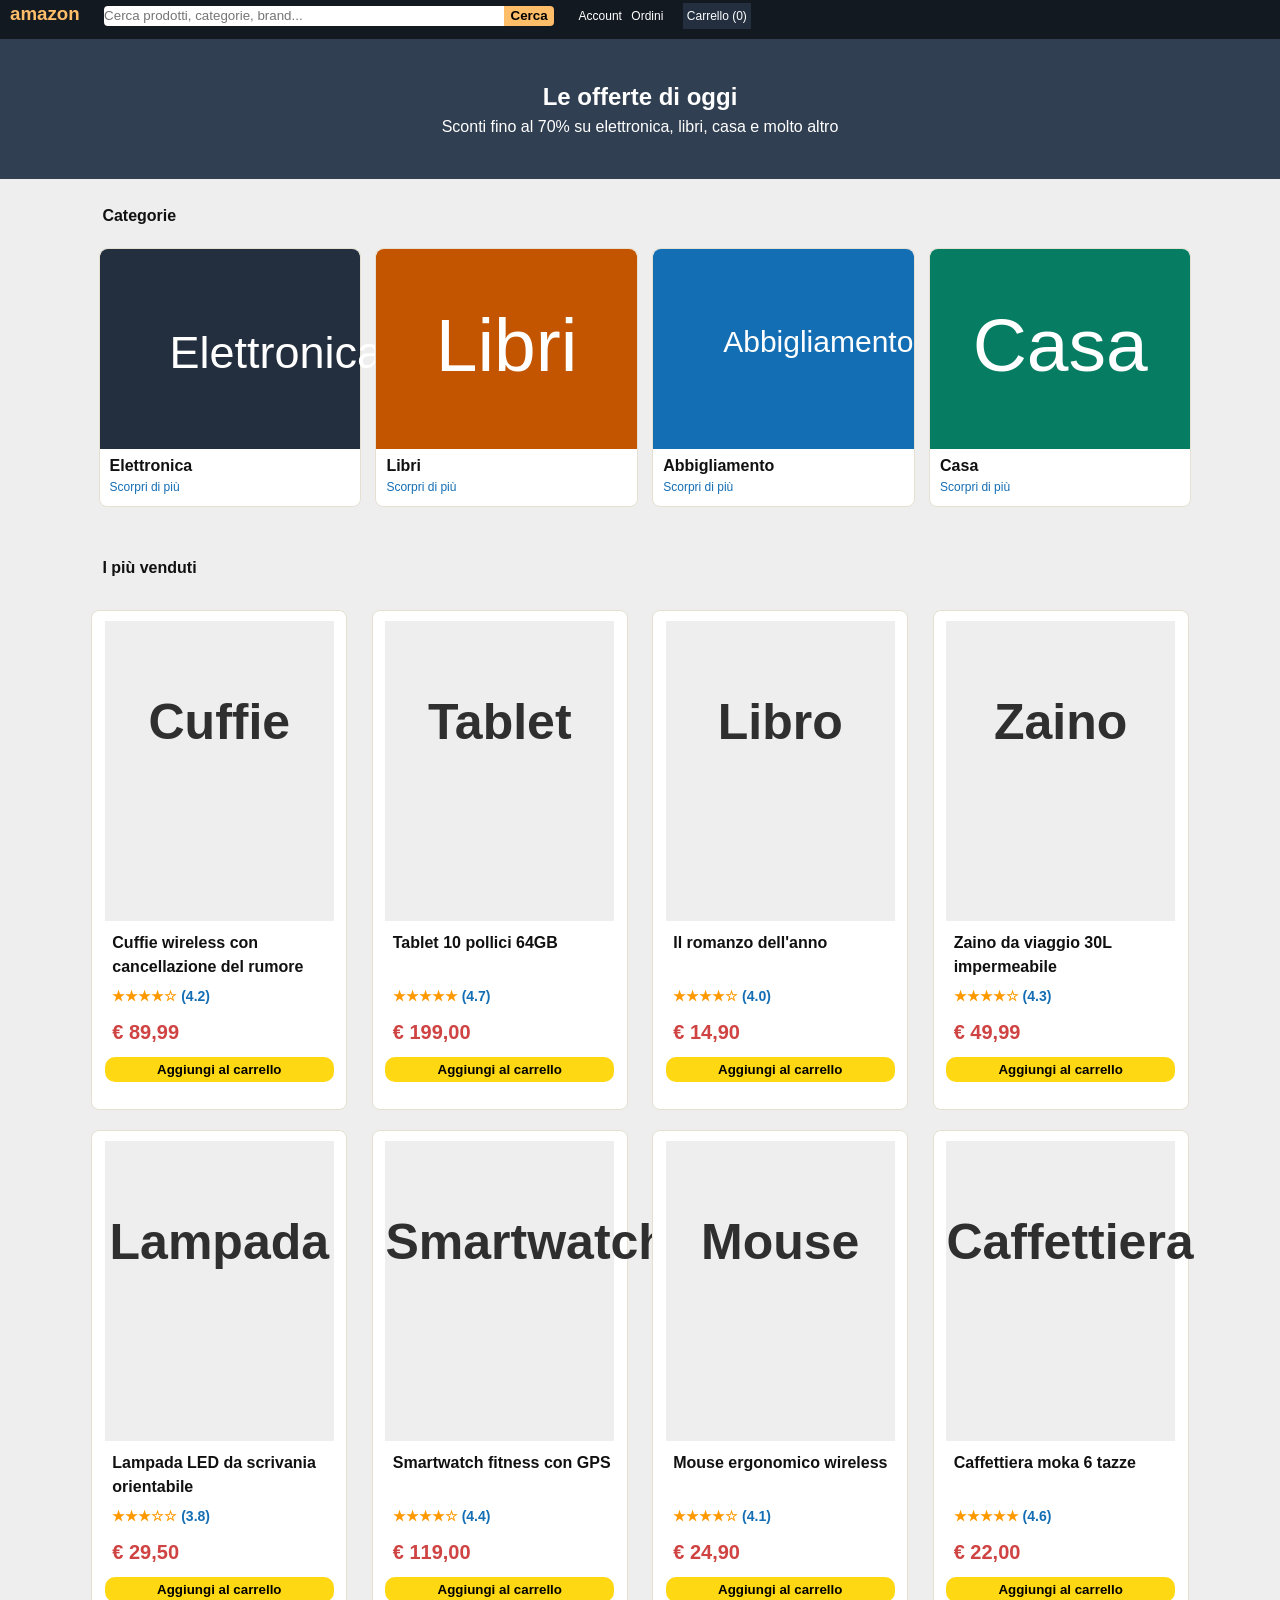
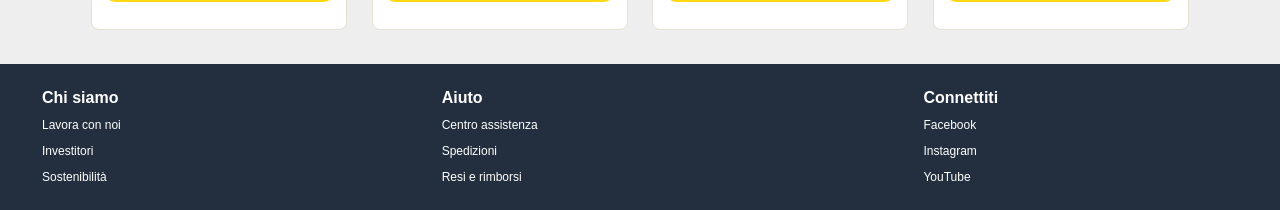
<file: index.html>
<!DOCTYPE html>
<html lang="it">

<head>
  <meta charset="UTF-8">
  <meta name="viewport" content="width=device-width, initial-scale=1.0">
  <title>Amazon Homepage — Week Project</title>
  <link rel="stylesheet" href="./assets/css/style.css">
</head>

<body>

  <header>
    <!-- Logo, barra di ricerca, link Account / Ordini / Carrello -->
    <h3> amazon</h3>
    <form>
      <input type="search" id="barra-ricerca" name="barra-ricerca"
        placeholder="Cerca prodotti, categorie, brand..." /><button type="submit">Cerca</button>
    </form>
    <a href="javascript:void(0);">Account</a>
    <a href="javascript:void(0);">Ordini</a>
    <a href="javascript:void(0);" id="carrello">Carrello (0)</a>
  </header>

  <main>

    <section class="hero">
      <!-- Titolo grande, sottotitolo -->
      <h1>Le offerte di oggi</h1>
      <h4> Sconti fino al 70% su elettronica, libri, casa e molto altro </h4>
    </section>

    <section class="categorie">
      <!-- 4 card categoria -->
      <p>Categorie</p>

      <div class="sottocategorie">
        <div id="uno">
          <h2>Elettronica</h2>
        </div>
        <p>Elettronica</p>
        <a href="./java.html">Scorpri di più</a> <!--FOGLIO HTML PER JAVA-->
      </div>

      <div class="sottocategorie">
        <div id="due">
          <h2>Libri</h2>
        </div>
        <p>Libri</p>
        <a href="javascript:void(0);">Scorpri di più</a>
      </div>

      <div class="sottocategorie">
        <div id="tre">
          <h2>Abbigliamento</h2>
        </div>
        <p>Abbigliamento</p>
        <a href="javascript:void(0);">Scorpri di più</a>
      </div>

      <div class="sottocategorie">
        <div id="quattro">
          <h2>Casa</h2>
        </div>
        <p>Casa</p>
        <a href="javascript:void(0);">Scorpri di più</a>
      </div>

    </section>

    <br>

    <section class="prodotti">
      <!-- Griglia prodotti più venduti -->
      <p> I più venduti </p>

      <div>
        <h2>Cuffie</h2>
        <p class="p1">Cuffie wireless con cancellazione del rumore</p>
        <p class="p2">★★★★☆ <span>(4.2)</span> </p>
        <p class="p3">€ 89,99</p>
        <button type="submit">Aggiungi al carrello</button>
      </div>

      <div>
        <h2>Tablet</h2>
        <p class="p1">Tablet 10 pollici 64GB</p>
        <p class="p2">★★★★★ <span>(4.7)</span> </p>
        <p class="p3">€ 199,00</p>
        <button type="submit">Aggiungi al carrello</button>
      </div>

      <div>
        <h2>Libro</h2>
        <p class="p1">Il romanzo dell'anno</p>
        <p class="p2">★★★★☆ <span>(4.0)</span> </p>
        <p class="p3">€ 14,90</p>
        <button type="submit">Aggiungi al carrello</button>
      </div>

      <div>
        <h2>Zaino</h2>
        <p class="p1">Zaino da viaggio 30L impermeabile</p>
        <p class="p2">★★★★☆ <span>(4.3)</span> </p>
        <p class="p3">€ 49,99</p>
        <button type="submit">Aggiungi al carrello</button>
      </div>

      <div>
        <h2>Lampada</h2>
        <p class="p1">Lampada LED da scrivania orientabile</p>
        <p class="p2">★★★☆☆ <span>(3.8)</span> </p>
        <p class="p3">€ 29,50</p>
        <button type="submit">Aggiungi al carrello</button>
      </div>

      <div>
        <h2>Smartwatch</h2>
        <p class="p1">Smartwatch fitness con GPS</p>
        <p class="p2">★★★★☆ <span>(4.4)</span> </p>
        <p class="p3">€ 119,00</p>
        <button type="submit">Aggiungi al carrello</button>
      </div>

      <div>
        <h2>Mouse</h2>
        <p class="p1">Mouse ergonomico wireless</p>
        <p class="p2">★★★★☆ <span>(4.1)</span> </p>
        <p class="p3">€ 24,90</p>
        <button type="submit">Aggiungi al carrello</button>
      </div>

      <div>
        <h2>Caffettiera</h2>
        <p class="p1">Caffettiera moka 6 tazze</p>
        <p class="p2">★★★★★ <span>(4.6)</span> </p>
        <p class="p3">€ 22,00</p>
        <button type="submit">Aggiungi al carrello</button>
      </div>

    </section>

  </main>

  <br>

  <footer>
    <!-- 3 colonne di link -->
    <table>
      <thead>
        <tr>
          <th> Chi siamo </th>
          <th> Aiuto </th>
          <th> Connettiti</th>
        </tr>
      </thead>
      <tbody>
        <tr>
          <td> <a href="javascript:void(0);">Lavora con noi</a> </td>
          <td> <a href="javascript:void(0);">Centro assistenza </a></td>
          <td> <a href="javascript:void(0);">Facebook</a></td>
        </tr>
      </tbody>
      <tbody>
        <tr>
          <td> <a href="javascript:void(0);">Investitori</a> </td>
          <td> <a href="javascript:void(0);">Spedizioni</a> </td>
          <td> <a href="javascript:void(0);">Instagram</a> </td>
        </tr>
      </tbody>
      <tbody>
        <tr>
          <td> <a href="javascript:void(0);">Sostenibilità</a> </td>
          <td> <a href="javascript:void(0);"> Resi e rimborsi </a></td>
          <td> <a href="javascript:void(0);">YouTube</a> </td>
        </tr>
      </tbody>
    </table>
  </footer>

</body>

</html>
</file>
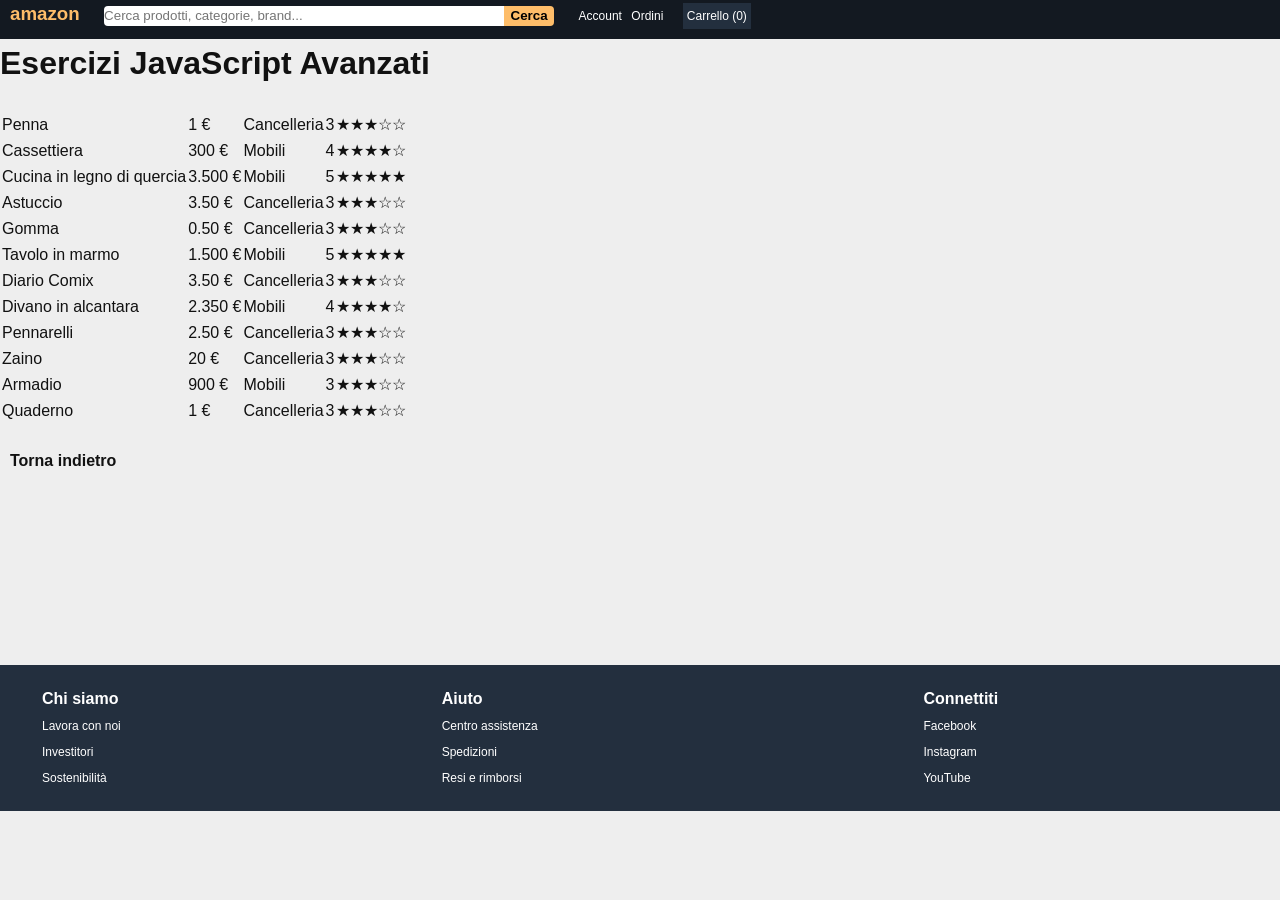
<file: java.html>
<!DOCTYPE html>
<html lang="en">

<head>
    <meta charset="UTF-8">
    <meta name="viewport" content="width=device-width, initial-scale=1.0">
    <title>Esercizi JavaScript</title>
    <script type="module" src="./assets/js/script.js"> </script>
    <link rel="stylesheet" href="./assets/css/style.css">
</head>

<body>
    <header>
        <!-- Logo, barra di ricerca, link Account / Ordini / Carrello -->
        <h3> amazon</h3>
        <form>
            <input type="search" id="barra-ricerca" name="barra-ricerca"
                placeholder="Cerca prodotti, categorie, brand..." /><button type="submit">Cerca</button>
        </form>
        <a href="javascript:void(0);">Account</a>
        <a href="javascript:void(0);">Ordini</a>
        <a href="javascript:void(0);" id="carrello">Carrello (0)</a>
    </header>

    <div id="java">
        <h1> Esercizi JavaScript Avanzati </h1>

        <br>
        <table></table>
        <br>

        <a href="./index.html"> Torna indietro</a>
    </div>

    <br> <br> <br> <br> <br> <br><br> <br> 

    <footer>
        <!-- 3 colonne di link -->
        <table>
            <thead>
                <tr>
                    <th> Chi siamo </th>
                    <th> Aiuto </th>
                    <th> Connettiti</th>
                </tr>
            </thead>
            <tbody>
                <tr>
                    <td> <a href="javascript:void(0);">Lavora con noi</a> </td>
                    <td> <a href="javascript:void(0);">Centro assistenza </a></td>
                    <td> <a href="javascript:void(0);">Facebook</a></td>
                </tr>
            </tbody>
            <tbody>
                <tr>
                    <td> <a href="javascript:void(0);">Investitori</a> </td>
                    <td> <a href="javascript:void(0);">Spedizioni</a> </td>
                    <td> <a href="javascript:void(0);">Instagram</a> </td>
                </tr>
            </tbody>
            <tbody>
                <tr>
                    <td> <a href="javascript:void(0);">Sostenibilità</a> </td>
                    <td> <a href="javascript:void(0);"> Resi e rimborsi </a></td>
                    <td> <a href="javascript:void(0);">YouTube</a> </td>
                </tr>
            </tbody>
        </table>
    </footer>
</body>

</html>
</file>
<file: assets/css/style.css>
/* CSS reset minimo */
* {
    margin: 0;
    padding: 0;
    box-sizing: border-box;
}

body {
    font-family: -apple-system, BlinkMacSystemFont, "Segoe UI", Roboto, Helvetica, Arial, sans-serif;
    line-height: 1.5;
    color: #111;
    background: #eee;
}

/* -----------  FOGLIO JAVA  -------- */

#java a{
    color: #111;
    margin-left: 10px;
    font-weight: bold;
    font-size: 1em;
}

/* -----------  HEADER  -------- */
header {
    background-color: #131921;
    padding-bottom: 10px;
    position: -webkit-sticky;
    position: sticky;
    top: 0;
    z-index: 1000;
}

h3 {
    display: inline-block;
    margin: 0 20px 0 0;
    padding-left: 10px;
    color: #febd69;
}

a {
    display: inline-block;
    color: white;
    font-size: 12px;
    margin-right: 5px;
    text-decoration: none;
}

a:hover {
    text-decoration: underline;
}

header form {
    font-family: inherit;
    display: inline-block;
    margin-right: 20px;
}

#barra-ricerca {
    width: 400px;
    height: 20px;
    border: none;
    border-radius: 4px 0 0 4px;
}

header button {
    cursor: pointer;
    font-weight: bold;
    width: 50px;
    height: 20px;
    border: none;
    border-radius: 0 4px 4px 0;
    background-color: #febd69;
}

#carrello {
    background-color: #232f3e;
    padding: 4px;
    margin-left: 10px;
}

/* -----------  HERO  -------- */

.hero {
    background-color: #303f51;
    text-align: center;
    padding: 40px;
    color: white;
}

.hero h4 {
    font-weight: normal;
}

/* -----------  CATEGORIE  -------- */

.categorie>p {
    text-align: left;
    margin-left: 8%;
    font-weight: bold;
    padding-top: 25px;
    padding-bottom: 20px;
}

.categorie {
    text-align: center;
}

.categorie a {
    display: block;
    margin-left: 10px;
    margin-bottom: 10px;
    text-align: left;
    color: #146eb4
}

.sottocategorie h2 {
    color: white;
    font-weight: normal;
}

.sottocategorie p {
    margin-left: 10px;
    margin-top: 5px;
    text-align: left;
    font-weight: bold;
}

.sottocategorie {
    display: inline-block;
    margin-left: 10px;
    text-align: center;
    border: 1px solid #e6e0d3;
    border-radius: 8px;
    background-color: white;
    width: 20.5%;
    transition: all 0.4s ease-in-out;
}

.sottocategorie:hover {
    transform: scale(1.02);
}

#uno {
    background-color: #232f3e;
    display: inline-block;
    border-radius: 8px 8px 0 0;
    font-size: 30px;
    padding: 70px;
    width: 100%;
    height: 200px;
    text-align: center;
}

#due {
    background-color: #c45500;
    display: inline-block;
    width: 100%;
    border-radius: 8px 8px 0 0;
    padding: 40px;
    height: 200px;
    font-size: 50px;
    text-align: center;
}

#tre {
    background-color: #146eb4;
    display: inline-block;
    border-radius: 8px 8px 0 0;
    padding: 70px;
    font-size: 20px;
    width: 100%;
    height: 200px;
    text-align: center;
}

#quattro {
    background-color: #067d62;
    display: inline-block;
    border-radius: 8px 8px 0 0;
    width: 100%;
    padding: 40px;
    height: 200px;
    font-size: 50px;
    text-align: center;
}

/* -----------  PRODOTTI  -------- */

.prodotti {
    display: inline-block;
    text-align: center;
}

.prodotti>p {
    text-align: left;
    margin-left: 8%;
    font-weight: bold;
    padding-top: 25px;
    padding-bottom: 20px;
}

.prodotti div h2 {
    background-color: #eee;
    color: #302f2f;
    display: inline-block;
    font-weight: 600;
    width: 90%;
    margin-top: 10px;
    padding-top: 25%;
    height: 300px;
    font-size: 50px;
    text-align: center;
}

.prodotti div {
    display: inline-block;
    margin: 10px;
    height: 500px;
    text-align: center;
    border: 1px solid #e6e0d3;
    border-radius: 8px;
    background-color: white;
    width: 20%;

}

.prodotti div p {
    text-align: left;
    margin-left: 20px;
}

.prodotti div button {
    cursor: pointer;
    font-weight: bold;
    height: 5%;
    width: 90%;
    border: none;
    border-radius: 10px;
    background-color: #ffd814;
}

.prodotti div button:hover {
    background-color: #f7ca00;
}

.p1 {
    height: 45px;
    margin: 10px 0;
    font-weight: 600;
}

.p2 {
    margin: 10px 0;
    color: #ff9900;
    font-weight: bold;
    font-size: 14px;
}

.p2 span {
    color: #146eb4;
}

.p3 {
    margin: 10px 0;
    font-weight: bold;
    font-size: 20px;
    color: rgb(207, 67, 67);
}

/* -----------  FOOTER  -------- */
footer {
    background-color: #232f3e;
}

footer table th {
    color: white;
    text-align: left;
}

footer table {
    width: 100%;
    margin-left: 20px;
    padding: 20px;
}
</file>
